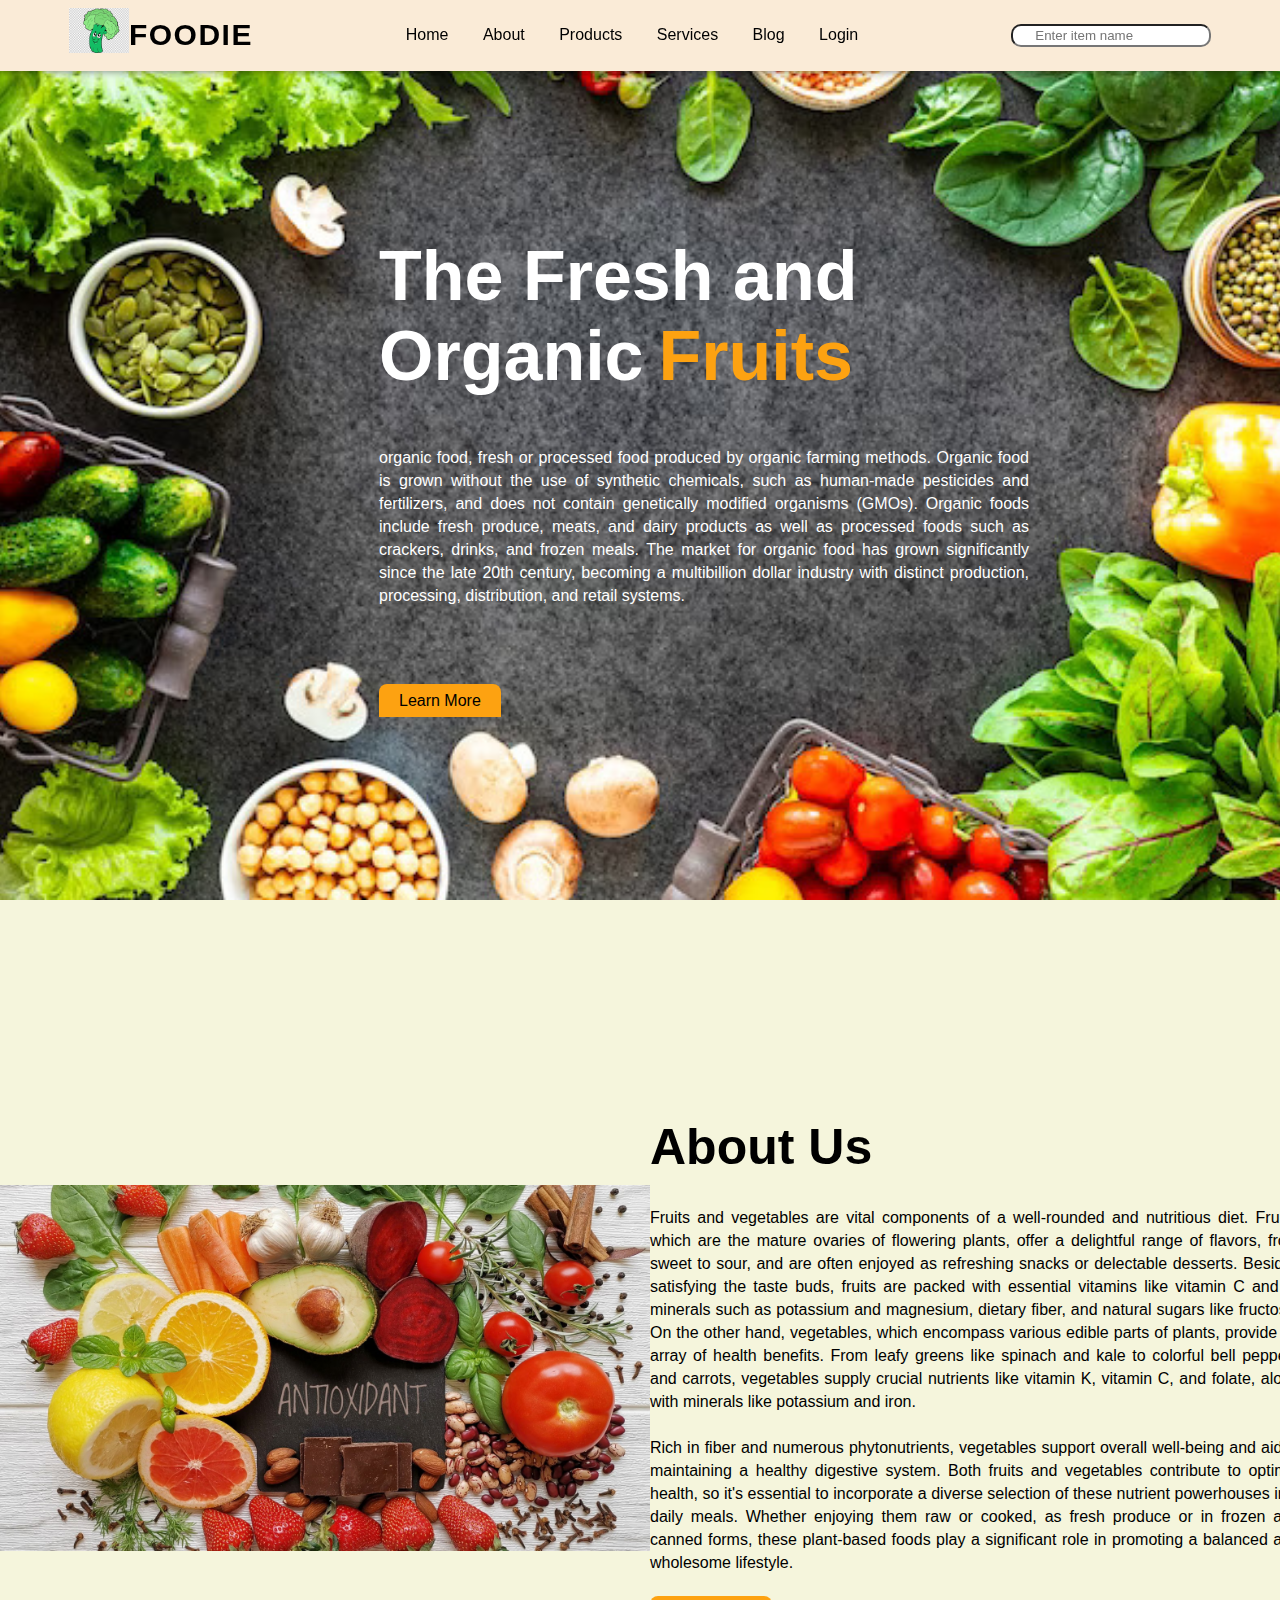
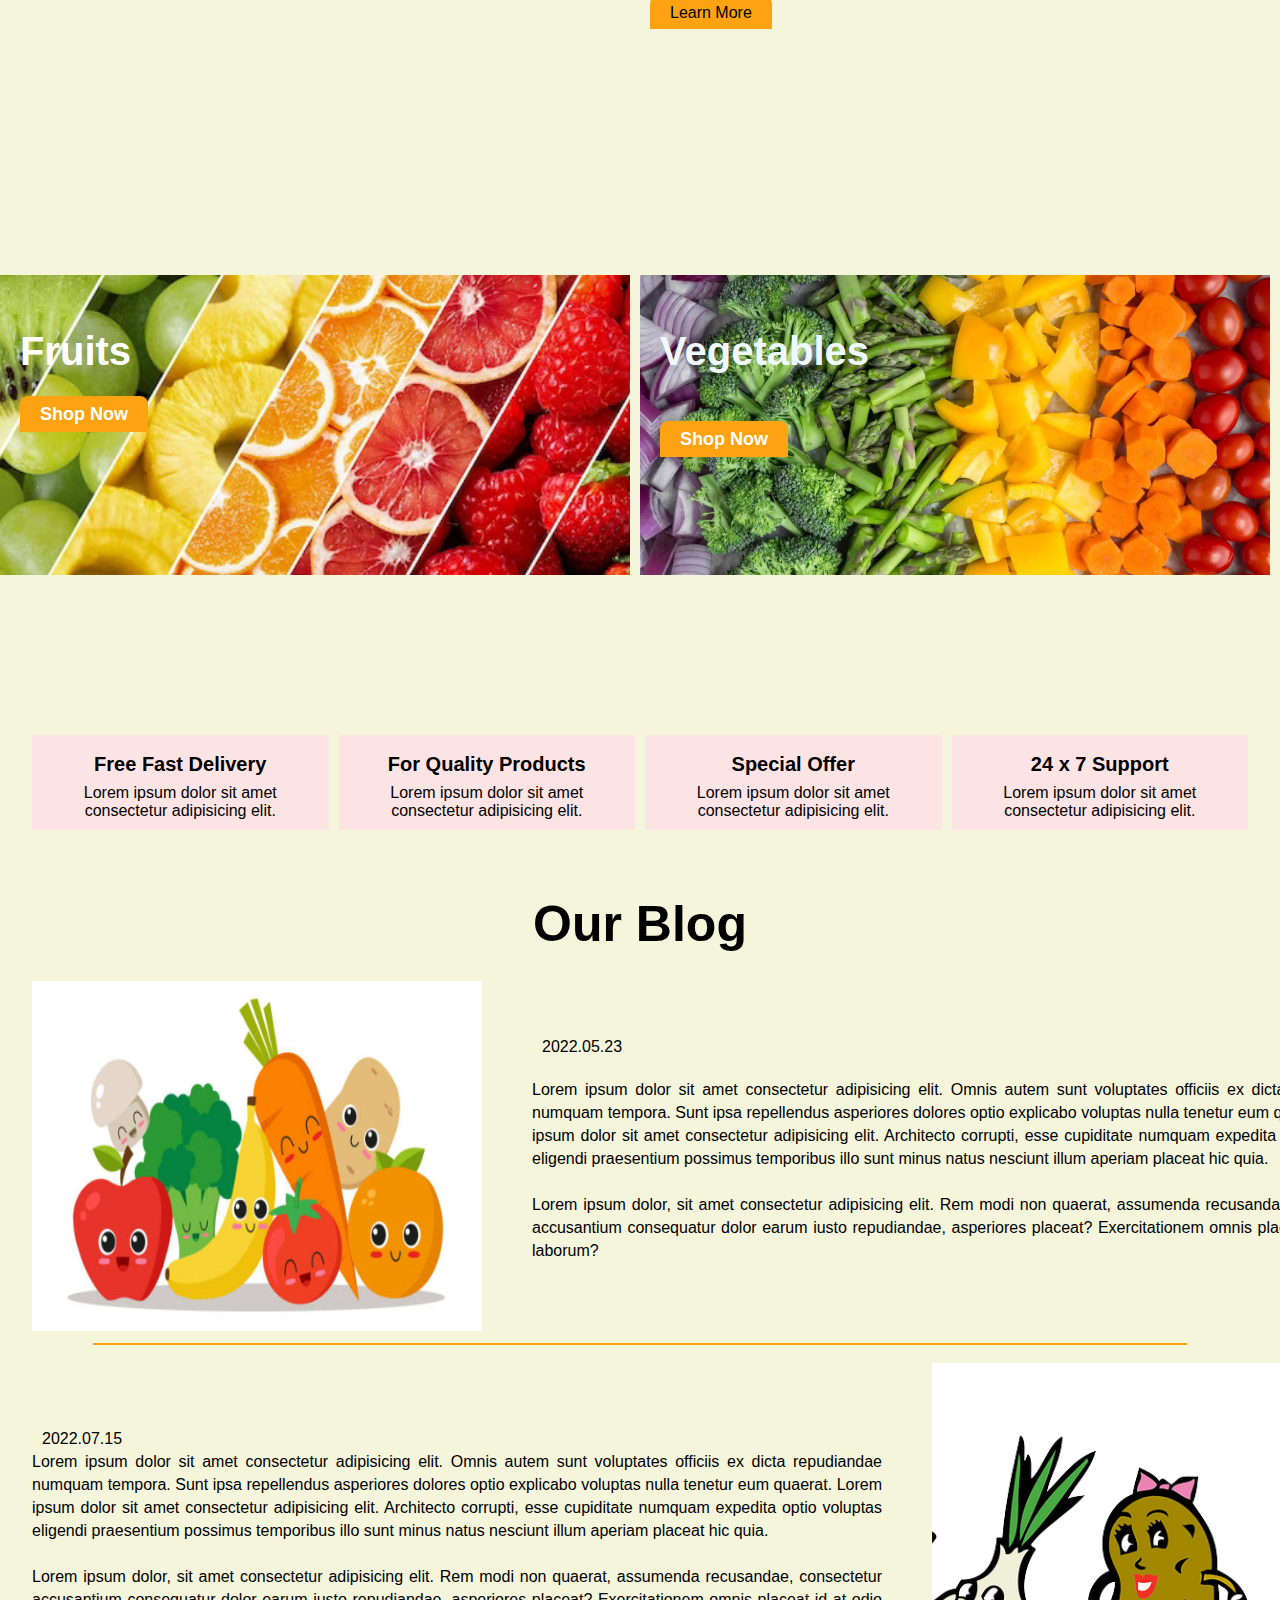
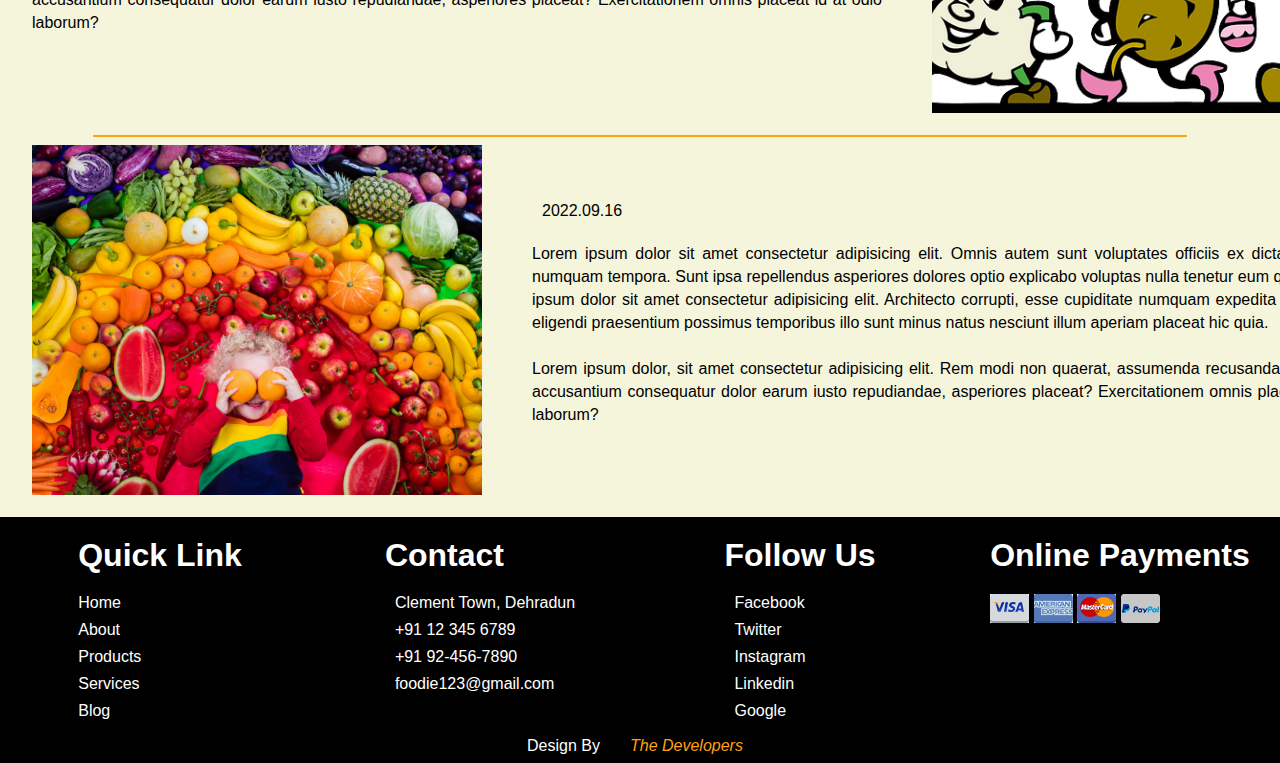
<file: Fruit Website/Fruit Website/index.html>
<!DOCTYPE html>
<html lang="en">
<head>
    <meta charset="UTF-8">
    <meta http-equiv="X-UA-Compatible" content="IE=edge">
    <meta name="viewport" content="width=device-width, initial-scale=1.0">
    <title>Fruit Website</title>
    <link rel="stylesheet" href="style.css">
    <link rel="stylesheet" href="https://cdnjs.cloudflare.com/ajax/libs/font-awesome/6.1.2/css/all.min.css" integrity="sha512-1sCRPdkRXhBV2PBLUdRb4tMg1w2YPf37qatUFeS7zlBy7jJI8Lf4VHwWfZZfpXtYSLy85pkm9GaYVYMfw5BC1A==" crossorigin="anonymous" referrerpolicy="no-referrer" />
    <link rel="shortcut icon" href="image/ayushi.jpg">
</head>
<body style="background-color:beige">

    <nav style="background-color:antiquewhite">

        <div class="logo">
            <img src="image/log.jpg">
            <p class="ankit">Foodie</p>
        </div>

        <ul>
            <li><a href="#Home">Home</a></li>
            <li><a href="#About">About</a></li>
            <li><a href="#Products">Products</a></li>
            <li><a href="#Services">Services</a></li>
            <li><a href="#Blog">Blog</a></li>
            <li><a href="login.html">Login</a></li>
        </ul>
        <div class="search">
            <input class="searchbox" type="text" placeholder="      Enter item name" wigth="50px">
            <i class="fa-solid fa-magnifying-glass"></i>
            <i class="fa-solid fa-cart-shopping"></i>
        </div>

    </nav>

    <!-------------Home--------------->

    <section id="Home">

        <div class="home_left">

            <h1 style="color:white">The Fresh and<br>Organic<span>Fruits</span></h1>
            <p style="color:white">
                organic food, fresh or processed food produced by organic farming methods. Organic food is
                grown without the use of synthetic chemicals, such as human-made pesticides and fertilizers,
                and does not contain genetically modified organisms (GMOs). Organic foods include fresh
                produce, meats, and dairy products as well as processed foods such as crackers, drinks, 
                and frozen meals. The market for organic food has grown significantly since the late 20th
                century, becoming a multibillion dollar industry with distinct production, processing,
                 distribution, and retail systems.
            </p>
            <a href="#" class="home_btn">Learn More</a>

        </div>

    </section>

    <!------------------About---------------->

    <div class="about" id="About">

        <div class="about_image">
            <img src="image/antipxidants.jpg">
        </div>
        <div class="about_tag">
            <h1>About Us</h1>
            <p>
                Fruits and vegetables are vital components of a well-rounded and nutritious diet.
                 Fruits, which are the mature ovaries of flowering plants, offer a delightful range 
                 of flavors, from sweet to sour, and are often enjoyed as refreshing snacks or delectable 
                 desserts. Besides satisfying the taste buds, fruits are packed with essential vitamins
                like vitamin C and A, minerals such as potassium and magnesium, dietary fiber, and
                natural sugars like fructose. On the other hand, vegetables, which encompass various
                 edible parts of plants, provide an array of health benefits. From leafy greens like 
                spinach and kale to colorful bell peppers and carrots, vegetables supply crucial 
                nutrients like vitamin K, vitamin C, and folate, along with minerals like potassium and iron. 
                <br><br>
                Rich in fiber and numerous phytonutrients, vegetables support overall well-being and aid 
                in maintaining a healthy digestive system. Both fruits and vegetables contribute to optimal
                 health, so it's essential to incorporate a diverse selection of these nutrient powerhouses 
                 into daily meals. Whether enjoying them raw or cooked, as fresh produce or in frozen and 
                 canned forms, these plant-based foods play a significant role in promoting a balanced and 
                 wholesome lifestyle.
            </p>
            <a href="#" class="about_btn">Learn More</a>
        </div>

    </div>



    <!------------Banner------------>

    <div class="banner">

        <div class="banner_one">
            <img src="image/im2.jpg">
            <div class="banner_tag">
                <h1 style="color:white;">Fruits</h1>
                <a href="#" class="banner_btn">Shop Now</a>
            </div>
        </div>

        <div class="banner_two">
            <img src="image/im3.jpg">
            <div class="banner_tag">
                <h1 style="color:aliceblue">Vegetables</h1>
                <a href="#" class="banner_btn">Shop Now</a>
            </div>
        </div>

    </div>




    <!-------------------Services--------------->

    <div class="services" id="Services">

        <div class="services_box">

            <div class="services_card">

                <i class="fa-solid fa-cart-shopping"></i>
                <div class="services_tag">
                    <h2>Free Fast Delivery</h2>
                    <p>
                        Lorem ipsum dolor sit amet consectetur adipisicing elit. 
                    </p>
                </div>
            </div>

            <div class="services_card">

                <i class="fa-regular fa-face-grin"></i>
                <div class="services_tag">
                    <h2>For Quality Products</h2>
                    <p>
                        Lorem ipsum dolor sit amet consectetur adipisicing elit. 
                    </p>
                </div>

            </div>

            <div class="services_card">

                <i class="fa-solid fa-tags"></i>
                <div class="services_tag">
                    <h2>Special Offer</h2>
                    <p>
                        Lorem ipsum dolor sit amet consectetur adipisicing elit. 
                    </p>
                </div>

            </div>

            <div class="services_card">

                <i class="fa-solid fa-headset"></i>
                <div class="services_tag">
                    <h2>24 x 7 Support</h2>
                    <p>
                        Lorem ipsum dolor sit amet consectetur adipisicing elit. 
                    </p>
                </div>

            </div>


        </div>

    </div>




    <!-------------Blog------------------->

    <div class="blog" id="Blog">
        <h1>Our Blog</h1>

        <div class="blog_box">

            <div class="blog_card">
                <div class="blog_img">
                    <img src="image/apple.png">
                </div>
                <div class="blog_tag">

                    <p class="date">
                        <i class="fa-solid fa-calendar-days"></i>2022.05.23
                    </p>

                    <p>
                        Lorem ipsum dolor sit amet consectetur adipisicing elit. 
                        Omnis autem sunt voluptates officiis ex dicta repudiandae 
                        numquam tempora. Sunt ipsa repellendus asperiores dolores 
                        optio explicabo voluptas nulla tenetur eum quaerat. Lorem 
                        ipsum dolor sit amet consectetur adipisicing elit. Architecto 
                        corrupti, esse cupiditate numquam expedita optio voluptas 
                        eligendi praesentium possimus temporibus illo sunt minus 
                        natus nesciunt illum aperiam placeat hic quia.
                        <br><br>
                        Lorem ipsum dolor, sit amet consectetur adipisicing elit. 
                        Rem modi non quaerat, assumenda recusandae, consectetur 
                        accusantium consequatur dolor earum iusto repudiandae, 
                        asperiores placeat? Exercitationem omnis placeat id at odio 
                        laborum?
                    </p>
                    <p class="like"><i class="fa-solid fa-heart"></i></p>
                    
                </div>
            </div>

            <hr>

            <div class="blog_card_2">
                
                <div class="blog_tag">

                    <p class="date">
                        <i class="fa-solid fa-calendar-days"></i>2022.07.15
                    </p>

                    <p>
                        Lorem ipsum dolor sit amet consectetur adipisicing elit. 
                        Omnis autem sunt voluptates officiis ex dicta repudiandae 
                        numquam tempora. Sunt ipsa repellendus asperiores dolores 
                        optio explicabo voluptas nulla tenetur eum quaerat. Lorem 
                        ipsum dolor sit amet consectetur adipisicing elit. Architecto 
                        corrupti, esse cupiditate numquam expedita optio voluptas 
                        eligendi praesentium possimus temporibus illo sunt minus 
                        natus nesciunt illum aperiam placeat hic quia.
                        <br><br>
                        Lorem ipsum dolor, sit amet consectetur adipisicing elit. 
                        Rem modi non quaerat, assumenda recusandae, consectetur 
                        accusantium consequatur dolor earum iusto repudiandae, 
                        asperiores placeat? Exercitationem omnis placeat id at odio 
                        laborum?
                    </p>
                    <p class="like"><i class="fa-solid fa-heart"></i></p>
                    
                </div>
                <div class="blog_img">
                    <img src="image/blog123.jpg" height="5 px" width="5 px">
                </div>
            </div>

            <hr>

            <div class="blog_card">
                <div class="blog_img">
                    <img src="image/blog_3.png">
                </div>
                <div class="blog_tag">

                    <p class="date">
                        <i class="fa-solid fa-calendar-days"></i>2022.09.16
                    </p>

                    <p>
                        Lorem ipsum dolor sit amet consectetur adipisicing elit. 
                        Omnis autem sunt voluptates officiis ex dicta repudiandae 
                        numquam tempora. Sunt ipsa repellendus asperiores dolores 
                        optio explicabo voluptas nulla tenetur eum quaerat. Lorem 
                        ipsum dolor sit amet consectetur adipisicing elit. Architecto 
                        corrupti, esse cupiditate numquam expedita optio voluptas 
                        eligendi praesentium possimus temporibus illo sunt minus 
                        natus nesciunt illum aperiam placeat hic quia.
                        <br><br>
                        Lorem ipsum dolor, sit amet consectetur adipisicing elit. 
                        Rem modi non quaerat, assumenda recusandae, consectetur 
                        accusantium consequatur dolor earum iusto repudiandae, 
                        asperiores placeat? Exercitationem omnis placeat id at odio 
                        laborum?
                    </p>
                    <p class="like"><i class="fa-solid fa-heart"></i></p>
                    
                </div>
            </div>
            

        </div>

    </div>




    <!-------------Footer-------------->

    <footer>
        <div class="footer_main">

            <div class="footer_tag">
                <h1>Quick Link</h1>
                <p ><a href="#Home">Home</a></p>
                <p><a href="#About">About</a></p>
                <p><a href="#Products">Products</a></p>
                <p><a href="#Services">Services</a></p>
                <p><a href="#Blog">Blog</a></p>
            </div>

            <div class="footer_tag">
                <h1>Contact</h1>
                <p><i class="fa-solid fa-location-dot"></i>Clement Town, Dehradun</p>
                <p><i class="fa-solid fa-phone"></i><a href="tel:12-456-6789">+91 12 345 6789</a></p>
                <p><i class="fa-solid fa-phone"></i><a href="tel:92-456-7890">+91 92-456-7890</a></p>
                <p><i class="fa-solid fa-envelope"></i><a href = "mailto: ankitraaz23499@gmail.com">foodie123@gmail.com</a></p>
            </div>

            <div class="footer_tag">
                <h1>Follow Us</h1>
                <p><i class="fa-brands fa-facebook-f"></i>Facebook</p>
                <p><i class="fa-brands fa-twitter"></i>Twitter</p>
                <p><i class="fa-brands fa-instagram"></i>Instagram</p>
                <p><i class="fa-brands fa-linkedin-in"></i>Linkedin</p>
                <p><i class="fa-brands fa-google"></i>Google</p>
            </div>

            <div class="footer_tag">
                <h1>Online Payments</h1>
                <img src="image/card1.png">
                <img src="image/card2.png">
                <img src="image/card3.png">
                <img src="image/card4.png">
            </div>

        </div>

        <p class="end">Design By<span><i class="fa-solid fa-face-grin"></i><i>The Developers</i></span></p>
    </footer>








    
</body>
</html>
</file>
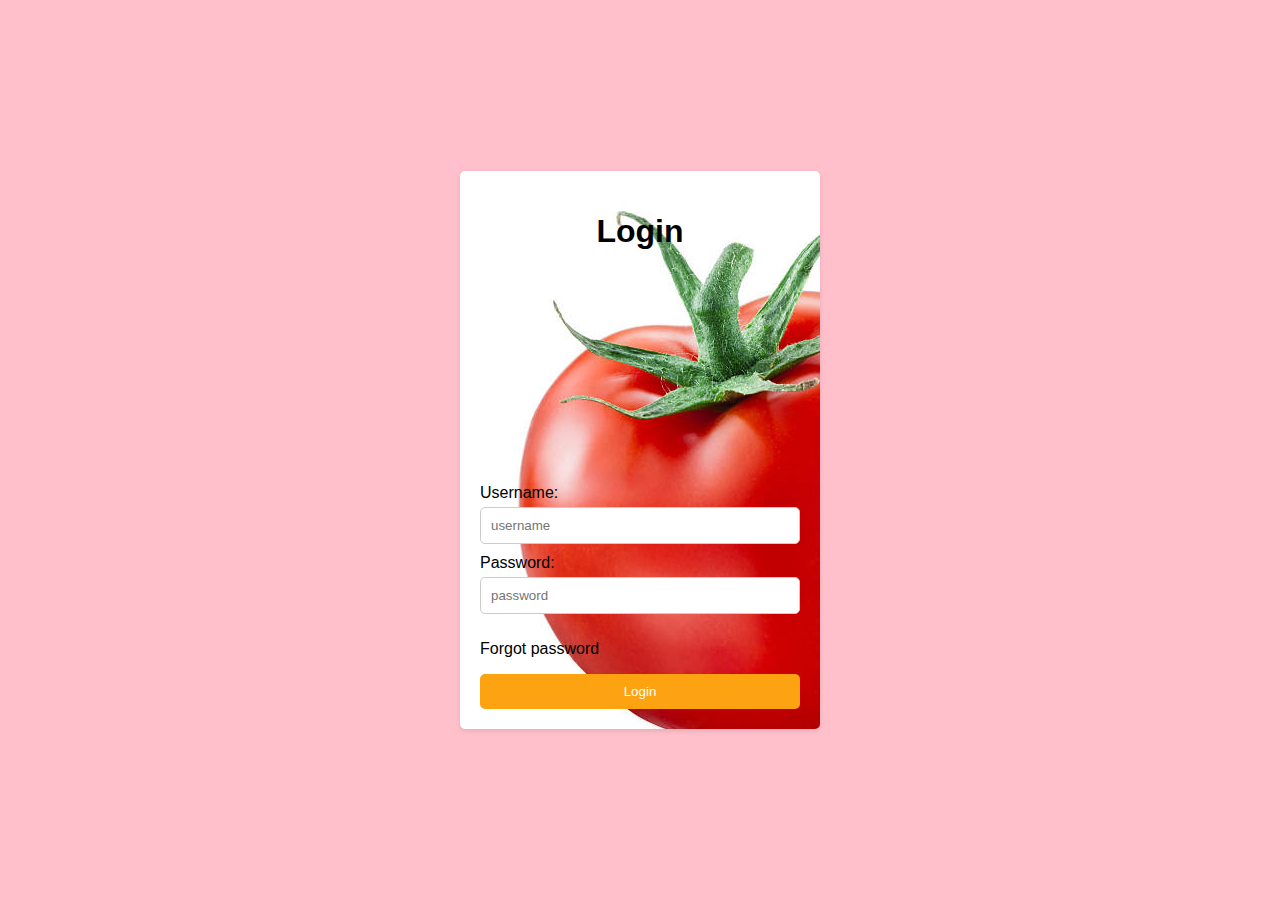
<file: Fruit Website/Fruit Website/login.html>
<!DOCTYPE html>
<html>
<head>
  <title>Simple Login Form</title>
  <style>
    body {
      font-family: Arial, sans-serif;
      background-color: pink;
      margin: 0;
      padding: 0;
      display: flex;
      justify-content: center;
      align-items: center;
      height: 100vh;
    }

    .login-container {
      background-color: #ffffff;
      background-image: url(image/tomato.jpg);
      padding: 20px;
      border-radius: 5px;
      box-shadow: 0 2px 5px rgba(0, 0, 0, 0.1);
    }

    .login-container h1 {
      text-align: center;
      height:250px;
      width: 320px;
    }

    .login-form {
      display: flex;
      flex-direction: column;
    }

    .login-form label {
      margin-bottom: 5px;
    }

    .login-form input {
      padding: 10px;
      margin-bottom: 10px;
      border: 1px solid #ccc;
      border-radius: 5px;
    }

    .login-form button {
      padding: 10px;
      background-color: #fda211;
      color: #ffffff;
      border: none;
      border-radius: 5px;
      cursor: pointer;
    }
    
  </style>
  <link rel="shortcut icon" href="image/tomato.jpg">
</head>
<body>
  <div class="login-container">
    <h1>Login</h1>
    <form class="login-form" action="/login" method="post">
      <label for="username">Username:</label>
      <input type="text" id="username" name="username" required placeholder="username">
      <label for="password">Password:</label>
      <input type="password" id="password" name="password" required placeholder="password">
      <p for="new">Forgot password</p>
      <button type="submit">Login</button>
    </form>
  </div>
</body>
</html>
</file>
<file: Fruit Website/Fruit Website/style.css>
*{
    margin: 0;
    padding: 0;
    box-sizing: border-box;
    font-family: sans-serif;
}

html{
    scroll-behavior: smooth;
}

nav{
    width: 100%;
    display: flex;
    align-items: center;
    justify-content: space-around;
    position: fixed;
    right: 0;
    background: #fff;
    box-shadow: 0 0 8px rgba(0,0,0,0.5);
    z-index: 1000;
}

nav .logo img{
    width: 60px;
    cursor: pointer;
    margin-top: 8px;
    float:left;
}
nav .logo p{
    font-size: 30px;
    font-weight: bold;
    float:left;
    color: black;
    text-transform: uppercase;
    letter-spacing: 1.5px;
    cursor: pointer;
}
.ankit{
    padding-bottom: 10%;
    padding-left: 0px;
    padding-top: 10%;
}

nav ul{
    list-style: none;
}

nav ul li{
    display: inline-block;
    padding: 0 15px;
}

nav ul li a{
    color: #000;
    text-decoration: none;
    transition: 0.3s;
}

nav ul li a:hover{
    color:red;
}

nav .search i{
    font-size: 19px;
    cursor: pointer;
    transition: 0.3s;
}

nav .search i:hover{
    color: #ffcc33;
}




/*--------------Home---------------*/


section{
    width: 100%;
    height: 100vh;
    background-image: url(image/bgg.jpg);
    background-size: cover;
    background-position: center;
    display: flex;
    align-items: center;
    justify-content: space-around;
}

section .home_left{
    position: relative;
    bottom: 20px;
    left: 5%;
}

section .home_left h1{
    font-size: 70px;
    position: relative;
    bottom: 25px;
}

section .home_left h1 span{
    color: #fda211;
    margin-left: 15px;
    transition: 0.2s;
}
.searchbox{
    width: 200px;
    height: 23px;
    border-radius: 10px;
}

section .home_left h1 span:hover{
    color: #ffcc33;
}

section .home_left p{
    width: 650px;
    text-align: justify;
    line-height: 23px;
    position: relative;
    top: 25px;
}

section .home_left .home_btn{
    position: relative;
    top: 110px;
    color: #000;
    text-decoration: none;
    padding: 8px 20px;
    background: #fda211;
    border-top-left-radius: 8px;
    border-top-right-radius: 8px;
    transition: 0.3s;
}

section .home_left .home_btn:hover{
    border-bottom-left-radius: 8px;
}

section .home_right img{
    width: 750px;
    margin-left: 95px;
}

.anim{
    opacity: 0;
    transform: translateX(-50px);
    animation: moveside 0.5s linear forwards;
}




/*---------------about-----------------*/

.about{
    width: 100%;
    height: 100vh;
    padding-top: 40px;
    display: flex;
    align-items: center;
    justify-content: space-around;
}

.about .about_image img{
    width: 650px;
}

.about .about_tag h1{
    font-size: 50px;
    margin-bottom: 30px;
}

.about .about_tag p{
    width: 650px;
    text-align: justify;
    line-height: 23px;
    margin-bottom: 30px;
}

.about .about_tag .about_btn{
    padding: 8px 20px;
    background: #fda211;
    border-top-left-radius: 8px;
    border-top-right-radius: 8px;
    color: #000;
    text-decoration: none;
    transition: 0.3s;
}

.about .about_tag .about_btn:hover{
    border-bottom-left-radius: 8px;
}




/*-------------products-----------------*/

.products{
    width: 100%;
    height: 100vh;
    padding: 65px 0 20px 0;
}

.products h1{
    text-align: center;
    font-size: 50px;
    margin-bottom: 20px;
}

.products .products_main{
    width: 95%;
    margin: 0 auto;
    background: #ffecec;
    padding: 20px;
    border-radius: 25px;
}

.products .products_main .products_box{
    display: grid;
    grid-template-columns: 1fr 1fr 1fr 1fr;
}

.products .products_main p{
    width: 600px;
    text-align: justify;
    line-height: 22px;
    margin-bottom: 35px;
}

.products .products_main .products_card{
    width: 300px;
    height: 335px;
    border: 2px solid #fda211;
    padding: 10px 20px;
    border-radius: 10px;
    margin: 0 auto;
}

.products .products_main .products_card .products_img img{
    width: 200px;
    display: flex;
    align-items: center;
    justify-content: center;
    margin: 0 auto;
    transition: 0.3s;
}

.products .products_main .products_card:hover .products_img img{
    transform: scale(1.1);
}

.products .products_main .products_card .products_tag h2{
    text-align: center;
    margin: 10px 0;
}

.products .products_main .products_card .products_tag p{
    width: auto;
}

.products .products_main .products_card .products_tag .products_btn{
    text-decoration: none;
    color: #000;
    padding: 8px 20px;
    position: relative;
    left: 25%;
    background: #fda211;
    border-top-left-radius: 8px;
    border-top-right-radius: 8px;
    transition: 0.3s;
}

.products .products_main .products_card .products_tag .products_btn:hover{
    border-bottom-left-radius: 8px;
}

.products .products_main .products_card .cart{
    float: right;
    width: 40px;
    height: 40px;
    background: #fda211;
    border-radius: 50%;
    cursor: pointer;
    position: relative;
    bottom: 10px;
    left: 20px;
}

.products .products_main .products_card .cart i{
    font-size: 18px;
    color: #000;
    line-height: 40px;
    display: flex;
    align-items: center;
    justify-content: center;
}




/*-------------------banner----------------*/

.banner{
    width: 100%;
    height: 50vh;
    display: flex;
    align-items: center;
    justify-content: center;
}

.banner .banner_one{
    width: 720px;
    height: 300px;
    margin-right: 10px;
}

.banner .banner_one img{
    width: 100%;
    height: 100%;
    object-fit: cover;
    object-position: center;
}

.banner .banner_one .banner_tag{
    position: relative;
    bottom: 250px;
    padding: 0 20px;
}

.banner .banner_one .banner_tag h1{
    font-size: 40px;
    margin-bottom: 30px;
}

.banner .banner_one .banner_tag .banner_btn{
    color: #000;
    text-decoration: none;
    font-weight: bold;
    font-size: 18px;
    padding: 8px 20px;
    background: #fda211;
    border-top-left-radius: 8px;
    border-top-right-radius: 8px;
    color: #fff;
}

.banner .banner_one .banner_tag .banner_btn:hover{
    border-bottom-left-radius: 8px;
}

.banner .banner_two{
    width: 720px;
    height: 300px;
    margin-right: 10px;
}

.banner .banner_two img{
    width: 100%;
    height: 100%;
    object-fit: cover;
    object-position: center;
}

.banner .banner_two .banner_tag{
    position: relative;
    bottom: 250px;
    padding: 0 20px;
}

.banner .banner_two .banner_tag h1{
    font-size: 40px;
    margin-bottom: 30px;
}

.banner .banner_two .banner_tag .banner_btn{
    color: #000;
    text-decoration: none;
    font-weight: bold;
    position: relative;
    top: 25px;
    font-size: 18px;
    padding: 8px 20px;
    background: #fda211;
    border-top-left-radius: 8px;
    border-top-right-radius: 8px;
    color: #fff;
}

.banner .banner_two .banner_tag .banner_btn:hover{
    border-bottom-right-radius: 8px;
}




/*----------------------services------------------*/

.services{
    width: 100%;
    height: auto;
    padding: 85px 0 0 0 ;
}

.services .services_box{
    width: 95%;
    margin: 0 auto;
    display: grid;
    grid-template-columns: 1fr 1fr 1fr 1fr;
    grid-gap: 0 10px;
}

.services .services_box .services_card{
    margin: 0 auto;
    background: #fde4e4;
    padding: 10px;
    text-align: center;
    cursor: pointer;
}

.services .services_box .services_card i{
    font-size: 35px;
    margin: 10px 0;
    color: #fda211;
}

.services .services_box .services_card h2{
    font-size: 20px;
    padding: 8px 0;
}




/*------------------blog------------------*/

.blog{
    width: 100%;
    height: auto;
    padding: 65px 0 20px 0;
}

.blog h1{
    text-align: center;
    font-size: 50px;
    margin-bottom: 30px;
}

.blog .blog_box{
    width: 95%;
    margin: 0 auto;
}

.blog .blog_box .blog_card{
    width: 1350px;
    height: 350px;
    display: flex;
    align-items: center;
    text-align: justify;
    margin: 0 auto;
}

.blog .blog_box .blog_card .blog_img img{
    width: 450px;
    height: 350px;
    object-fit: cover;
    object-position: center;
}

.blog .blog_box .blog_card .blog_tag{
    margin-left: 50px;
}

.blog .blog_box .blog_card .blog_tag .date{
    margin-bottom: 20px;
}

.blog .blog_box .blog_card .blog_tag .date i{
    margin-right: 10px;
    color: #fda211;
}

.blog .blog_box .blog_card .blog_tag p{
    line-height: 23px;
}

.blog .blog_box .blog_card .blog_tag .like{
    margin-top: 20px;
    font-size: 19px;
    color: #fda211;
}

.blog .blog_box hr{
    width: 90%;
    height: 2px;
    margin: 10px auto;
    background: #fda211;
    border: 0;
}

.blog .blog_box .blog_card_2{
    width: 1350px;
    height: 350px;
    display: flex;
    align-items: center;
    text-align: justify;
    margin: 20px auto;
}

.blog .blog_box .blog_card_2 .blog_tag{
    margin-right: 50px;
}

.blog .blog_box .blog_card_2 .blog_tag p{
    line-height: 23px;
}

.blog .blog_box .blog_card_2 .blog_tag .date i{
    margin-bottom: 20px;
    margin-right: 10px;
    color: #fda211;
}

.blog .blog_box .blog_card_2 .blog_tag .like{
    color: #fda211;
    margin-top: 20px;
    font-size: 19px;
}

.blog .blog_box .blog_card_2 .blog_img img{
    width: 450px;
    height: 350px;
    object-fit: cover;
    object-position: center;
}




/*------------------footer----------------*/
div div p a{
    color: white;
    text-decoration: none;
    transition: 0.3s;
}

div div p a:hover{
    color: yellow;
}

footer{
    width: 100%;
    background: black;
}

footer .footer_main{
    display: grid;
    grid-template-columns: 1fr 1fr 1fr 1fr;
    grid-gap: 20px 0;
    color: white;
}

footer .footer_main .footer_tag{
    margin: 0 auto;
    color: white;
}

footer .footer_main .footer_tag h1{
    margin: 20px 0;
    color: white;
}

footer .footer_main .footer_tag p{
    margin: 9px 0;
    cursor: pointer;
    color: white;
}

footer .footer_main .footer_tag p i{
    margin-right: 10px;
    color: white;
}

footer .end{
    display: flex;
    align-items: center;
    justify-content: center;
    padding: 8px 0;
    color: white;
}

footer .end span{
    color: #fda211;
}

footer .end span i{
    margin: 0 10px;
}





@keyframes moveside{
    100%{
        opacity: 1;
        transform: translateX(0);
    }
}
</file>
